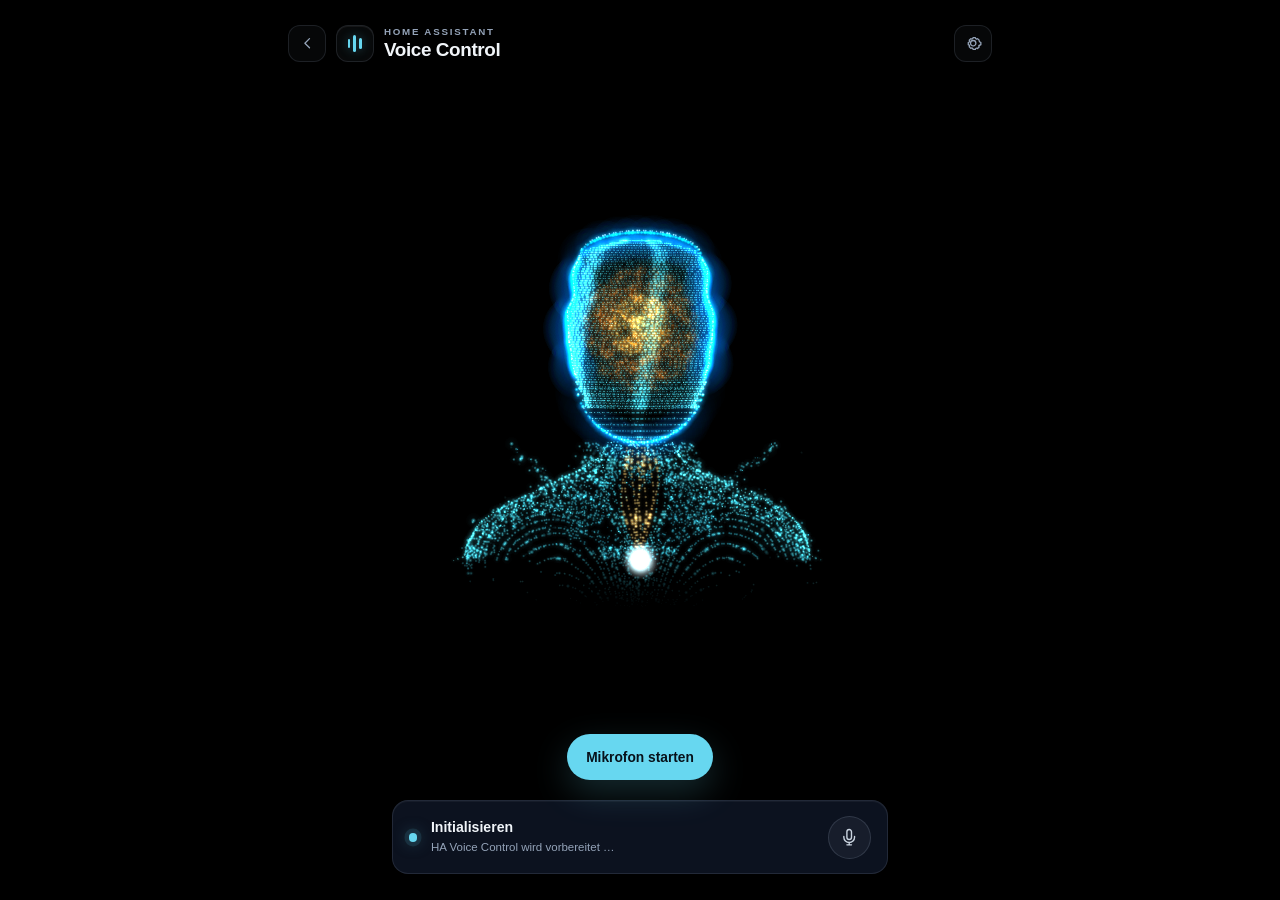
<file: tests/avatar-preview.html>
<!doctype html>
<html lang="de">
<head>
  <meta charset="utf-8">
  <meta name="viewport" content="width=device-width, initial-scale=1">
  <title>HA Voice Control – Partikel-Avatar Preview</title>
  <link rel="stylesheet" href="../custom_components/ha_always_on_voice/www/app/style.css">
</head>
<body>
  <div id="voiceMount"></div>
  <script src="../custom_components/ha_always_on_voice/www/app/ui.js"></script>
  <script>document.querySelector('#voiceMount').innerHTML = globalThis.HAVoiceMarkup;</script>
  <script src="../custom_components/ha_always_on_voice/www/app/audio.js"></script>
  <script src="../custom_components/ha_always_on_voice/www/app/ha-ws.js"></script>
  <script src="../custom_components/ha_always_on_voice/www/app/main.js"></script>
  <script>
    const preview = new globalThis.VoiceAssistApp();
    window.avatarPreview = preview;
    preview._applyRunConfiguration({ animation_style: 'avatar', tts_playback: 'muted' });
  </script>
</body>
</html>
</file>
<file: custom_components/ha_always_on_voice/www/app/style.css>
* {
  box-sizing: border-box;
}

:host,
:root {
  --bg: #000000;
  --surface: rgba(15, 23, 38, 0.82);
  --surface-solid: #101827;
  --line: rgba(148, 163, 184, 0.16);
  --text: #f1f5f9;
  --muted: #94a3b8;
  --accent: #4de0c1;
  --accent-rgb: 77, 224, 193;
  color-scheme: dark;
}

html,
body,
#voiceMount,
.voice-mount,
#app {
  width: 100%;
  height: 100%;
  min-height: 100dvh;
  margin: 0;
  overflow: hidden;
}

#ttsPlayer {
  display: none;
}

body,
:host {
  font-family: -apple-system, BlinkMacSystemFont, "SF Pro Display", "Segoe UI", sans-serif;
  background: var(--bg);
  color: var(--text);
  -webkit-font-smoothing: antialiased;
}

button {
  font: inherit;
}

#app {
  position: relative;
  isolation: isolate;
  background: #000000;
  transition: --accent 400ms ease;
}

.state-hearing {
  --accent: #6ee7d2;
  --accent-rgb: 110, 231, 210;
}

.state-processing {
  --accent: #f7c96b;
  --accent-rgb: 247, 201, 107;
}

.state-speaking {
  --accent: #a99cf7;
  --accent-rgb: 169, 156, 247;
}

.state-error {
  --accent: #fb7185;
  --accent-rgb: 251, 113, 133;
}

.state-connecting,
.state-starting,
.state-ready,
.state-idle {
  --accent: #67d7f0;
  --accent-rgb: 103, 215, 240;
}

.ambient {
  position: absolute;
  z-index: -1;
  width: 22rem;
  height: 22rem;
  border-radius: 50%;
  filter: blur(90px);
  opacity: 0.13;
  pointer-events: none;
}

.ambient-one {
  top: -10rem;
  right: -9rem;
  background: #2563eb;
}

.ambient-two {
  bottom: -12rem;
  left: -10rem;
  background: var(--accent);
  transition: background 500ms ease;
}

.voice-shell {
  width: min(100%, 48rem);
  height: 100%;
  min-height: 100dvh;
  margin: 0 auto;
  padding:
    max(1.35rem, env(safe-area-inset-top))
    max(1.4rem, env(safe-area-inset-right))
    max(1.6rem, env(safe-area-inset-bottom))
    max(1.4rem, env(safe-area-inset-left));
  display: grid;
  grid-template-rows: auto minmax(3.8rem, auto) minmax(18rem, 1fr) auto;
  gap: 0.6rem;
}

.voice-header {
  display: flex;
  align-items: center;
  gap: 0.65rem;
  min-height: 2.75rem;
}

.brand-copy {
  min-width: 0;
}

.voice-header h1,
.settings-header h2 {
  margin: 0;
  color: var(--text);
  font-size: 1.18rem;
  line-height: 1.1;
  font-weight: 620;
  letter-spacing: -0.02em;
}

.eyebrow {
  margin: 0 0 0.22rem;
  color: var(--muted);
  font-size: 0.61rem;
  font-weight: 720;
  letter-spacing: 0.18em;
}

.brand-mark {
  width: 2.35rem;
  height: 2.35rem;
  display: flex;
  align-items: center;
  justify-content: center;
  gap: 0.18rem;
  border: 1px solid var(--line);
  border-radius: 0.75rem;
  background: rgba(148, 163, 184, 0.055);
  box-shadow: inset 0 1px 0 rgba(255, 255, 255, 0.06);
}

.header-btn {
  width: 2.35rem;
  height: 2.35rem;
  flex: 0 0 auto;
  display: grid;
  place-items: center;
  padding: 0;
  border: 1px solid var(--line);
  border-radius: 0.75rem;
  color: var(--muted);
  background: rgba(148, 163, 184, 0.045);
  cursor: pointer;
  -webkit-tap-highlight-color: transparent;
  transition: color 160ms ease, background 160ms ease, transform 160ms ease;
}

.header-btn svg {
  width: 1.15rem;
  fill: none;
  stroke: currentColor;
  stroke-width: 1.7;
  stroke-linecap: round;
  stroke-linejoin: round;
}

.header-btn:active {
  color: var(--text);
  background: rgba(148, 163, 184, 0.12);
  transform: scale(0.96);
}

.settings-btn {
  margin-left: auto;
}

.brand-mark span {
  width: 0.18rem;
  border-radius: 1rem;
  background: var(--accent);
  box-shadow: 0 0 0.7rem rgba(var(--accent-rgb), 0.45);
  animation: brand-wave 1.8s ease-in-out infinite;
}

.brand-mark span:nth-child(1) { height: 0.55rem; animation-delay: -0.35s; }
.brand-mark span:nth-child(2) { height: 1.05rem; }
.brand-mark span:nth-child(3) { height: 0.72rem; animation-delay: -0.7s; }

@keyframes brand-wave {
  0%, 100% { transform: scaleY(0.7); opacity: 0.6; }
  50% { transform: scaleY(1); opacity: 1; }
}

.transcript-area {
  width: min(100%, 34rem);
  margin: 0 auto;
  align-self: end;
  text-align: center;
}

.assist-response,
.user-transcript {
  margin: 0;
  overflow-wrap: anywhere;
}

.assist-response {
  min-height: 1.65rem;
  color: var(--text);
  font-size: clamp(1rem, 3.8vw, 1.24rem);
  line-height: 1.42;
  font-weight: 480;
  letter-spacing: -0.015em;
}

.user-transcript {
  min-height: 1.35rem;
  margin-top: 0.45rem;
  color: var(--muted);
  font-size: 0.84rem;
  line-height: 1.4;
}

.animation-container {
  position: relative;
  width: min(100%, 25rem);
  min-height: 18rem;
  margin: 0 auto;
  display: grid;
  place-items: center;
}

/* Configuration is loaded asynchronously. Keep the stage empty instead of flashing the orb. */
.animation-pending .animation-container > * {
  visibility: hidden;
}

#frequencyRing {
  position: absolute;
  width: min(84vw, 22rem);
  height: min(84vw, 22rem);
  z-index: 2;
  opacity: 0.78;
  pointer-events: none;
}

#avatarCanvas {
  display: none;
  position: absolute;
  inset: 0;
  width: 100%;
  height: 100%;
  z-index: 2;
  border-radius: 1.2rem;
  pointer-events: none;
}

.orb-aura {
  position: absolute;
  width: 13.5rem;
  height: 13.5rem;
  border-radius: 50%;
  background: rgba(var(--accent-rgb), 0.16);
  filter: blur(3.2rem);
  opacity: 0.58;
  transform: scale(0.88);
  animation: aura-breathe 4.5s ease-in-out infinite;
  transition: background 500ms ease;
}

.orb {
  position: relative;
  z-index: 3;
  width: 9.4rem;
  height: 9.4rem;
  animation: orb-float 5.5s ease-in-out infinite;
  filter:
    drop-shadow(0 1.4rem 2.2rem rgba(0, 0, 0, 0.3))
    drop-shadow(0 0 1.8rem rgba(var(--accent-rgb), 0.22));
  transition: filter 500ms ease;
}

.voice-core-svg {
  display: block;
  width: 100%;
  height: 100%;
  overflow: visible;
}

.svg-accent-stop,
.svg-minimal-disc {
  stop-color: var(--accent);
  fill: var(--accent);
}

.svg-design {
  transform-origin: center;
}

.svg-aurora,
.svg-equalizer,
.svg-constellation,
.svg-minimal,
.pulse-rings {
  display: none;
}

.svg-flow,
.svg-aurora-wave,
.svg-specular,
.svg-refraction,
.svg-caustic {
  transform-box: fill-box;
  transform-origin: center;
}

.svg-flow-light {
  animation: svg-flow-light 7.5s ease-in-out infinite alternate;
}

.svg-flow-dark {
  animation: svg-flow-dark 9s ease-in-out infinite alternate;
}

.svg-specular {
  animation: svg-specular-drift 6.2s ease-in-out infinite alternate;
}

.svg-refraction {
  animation: svg-refraction-drift 8.5s ease-in-out infinite alternate;
}

.svg-caustic-one {
  animation: svg-caustic-one 5.8s ease-in-out infinite alternate;
}

.svg-caustic-two {
  animation: svg-caustic-two 7.4s ease-in-out infinite alternate;
}

.orbit {
  position: absolute;
  z-index: 1;
  border: 1px solid rgba(var(--accent-rgb), 0.15);
  border-radius: 50%;
  pointer-events: none;
}

.orbit span {
  position: absolute;
  top: 50%;
  left: -0.2rem;
  width: 0.42rem;
  height: 0.42rem;
  border-radius: 50%;
  background: var(--accent);
  box-shadow: 0 0 0.8rem rgba(var(--accent-rgb), 0.72);
}

.orbit-outer {
  width: 15.2rem;
  height: 15.2rem;
  border-style: dashed;
  animation: orbit-rotate 28s linear infinite;
}

.orbit-inner {
  width: 12.35rem;
  height: 12.35rem;
  opacity: 0.68;
  animation: orbit-rotate-reverse 18s linear infinite;
}

.orbit-inner span {
  top: -0.2rem;
  left: 50%;
  width: 0.34rem;
  height: 0.34rem;
}

.state-hearing .orb {
  animation: orb-hearing 1.25s ease-in-out infinite;
}

.state-processing .svg-flow {
  animation-duration: 3.2s;
}

.state-processing .orb {
  animation: orb-process 2.6s ease-in-out infinite;
}

.state-speaking .orb {
  animation: orb-speaking 1.1s ease-in-out infinite;
}

.state-error .orb {
  animation: orb-error 480ms ease-out;
}

.animation-spectrum .orb {
  width: 7.2rem;
  height: 7.2rem;
  border-radius: 50%;
  animation: orb-speaking 3.2s ease-in-out infinite;
}

.animation-spectrum .orb-aura {
  width: 10rem;
  height: 10rem;
  opacity: 0.46;
}

.animation-spectrum #frequencyRing {
  width: min(92vw, 24rem);
  height: min(92vw, 24rem);
}

.animation-spectrum .orbit {
  opacity: 0.18;
}

.animation-liquid_equalizer .orb {
  width: 14.5rem;
  height: 14.5rem;
  animation: none;
  filter:
    drop-shadow(0 1.4rem 2.2rem rgba(0, 0, 0, 0.32))
    drop-shadow(0 0 2.3rem rgba(var(--accent-rgb), 0.3));
}

.animation-liquid_equalizer .svg-sphere,
.animation-liquid_equalizer .orbit,
.animation-liquid_equalizer .pulse-rings,
.animation-liquid_equalizer #frequencyRing {
  display: none;
}

.animation-liquid_equalizer .svg-equalizer {
  display: block;
}

.animation-liquid_equalizer .equalizer-color {
  transition: stop-color 720ms ease;
}

.animation-liquid_equalizer .equalizer-color-one { stop-color: #edfffb; }
.animation-liquid_equalizer .equalizer-color-two { stop-color: #8ff4db; }
.animation-liquid_equalizer .equalizer-color-three { stop-color: #30d5c0; }
.animation-liquid_equalizer .equalizer-color-four { stop-color: #1686ae; }
.animation-liquid_equalizer .equalizer-color-five { stop-color: #092c59; }

.animation-liquid_equalizer.state-hearing .equalizer-color-one { stop-color: #ecfeff; }
.animation-liquid_equalizer.state-hearing .equalizer-color-two { stop-color: #70f4ff; }
.animation-liquid_equalizer.state-hearing .equalizer-color-three { stop-color: #1cc8f1; }
.animation-liquid_equalizer.state-hearing .equalizer-color-four { stop-color: #176bd1; }
.animation-liquid_equalizer.state-hearing .equalizer-color-five { stop-color: #102860; }

.animation-liquid_equalizer.state-speaking .equalizer-color-one { stop-color: #fff4ff; }
.animation-liquid_equalizer.state-speaking .equalizer-color-two { stop-color: #ddb7ff; }
.animation-liquid_equalizer.state-speaking .equalizer-color-three { stop-color: #a978f7; }
.animation-liquid_equalizer.state-speaking .equalizer-color-four { stop-color: #654bdc; }
.animation-liquid_equalizer.state-speaking .equalizer-color-five { stop-color: #272466; }

.animation-liquid_equalizer.state-hearing .orb,
.animation-liquid_equalizer.state-speaking .orb {
  animation: none;
}

.animation-aurora .orb {
  width: 11.2rem;
  height: 11.2rem;
  animation: aurora-hover 6s ease-in-out infinite;
}

.animation-aurora .svg-sphere { display: none; }
.animation-aurora .svg-aurora { display: block; }

.svg-aurora-wave-one {
  animation: svg-aurora-one 7s ease-in-out infinite alternate;
}

.svg-aurora-wave-two {
  animation: svg-aurora-two 8.5s ease-in-out infinite alternate;
}

.animation-aurora .orbit-outer {
  width: 17rem;
  height: 9.6rem;
  border-style: solid;
  opacity: 0.42;
}

.animation-aurora .orbit-inner,
.animation-aurora #frequencyRing {
  display: none;
}

.animation-pulse .orb {
  width: 5.8rem;
  height: 5.8rem;
  animation: pulse-core 2.4s ease-in-out infinite;
}

.animation-pulse .orbit,
.animation-pulse #frequencyRing {
  display: none;
}

.animation-pulse .svg-flow {
  display: none;
}

.animation-pulse .pulse-rings {
  position: absolute;
  z-index: 1;
  display: grid;
  width: 6rem;
  height: 6rem;
  place-items: center;
}

.animation-pulse .pulse-rings span {
  position: absolute;
  inset: 0;
  border: 1px solid rgba(var(--accent-rgb), 0.42);
  border-radius: 50%;
  animation: pulse-expand 3.3s ease-out infinite;
}

.animation-pulse .pulse-rings span:nth-child(2) { animation-delay: -1.1s; }
.animation-pulse .pulse-rings span:nth-child(3) { animation-delay: -2.2s; }

.animation-constellation .orb {
  width: 10.8rem;
  height: 10.8rem;
  animation: constellation-float 8s ease-in-out infinite;
}

.animation-constellation .svg-sphere,
.animation-constellation #frequencyRing {
  display: none;
}

.animation-constellation .svg-constellation {
  display: block;
}

.animation-constellation .svg-stars circle {
  animation: star-twinkle 2.8s ease-in-out infinite alternate;
  transform-box: fill-box;
  transform-origin: center;
}

.animation-constellation .svg-stars circle:nth-child(2) { animation-delay: -0.8s; }
.animation-constellation .svg-stars circle:nth-child(3) { animation-delay: -1.6s; }
.animation-constellation .svg-stars circle:nth-child(4) { animation-delay: -2.2s; }
.animation-constellation .svg-stars circle:nth-child(5) { animation-delay: -1.1s; }
.animation-constellation .svg-stars circle:nth-child(6) { animation-delay: -2.5s; }

.animation-minimal .orb {
  width: 6.4rem;
  height: 6.4rem;
  animation: none;
  filter: drop-shadow(0 0 1.6rem rgba(var(--accent-rgb), 0.22));
}

.animation-minimal .svg-sphere,
.animation-minimal .pulse-rings,
.animation-minimal .orb-aura,
.animation-minimal .orbit,
.animation-minimal #frequencyRing {
  display: none;
}

.animation-minimal .svg-minimal {
  display: block;
}

.animation-minimal.state-hearing .orb,
.animation-minimal.state-speaking .orb {
  animation: orb-hearing 1.4s ease-in-out infinite;
}

.animation-avatar .orb,
.animation-avatar .orb-aura,
.animation-avatar .orbit,
.animation-avatar .pulse-rings,
.animation-avatar #frequencyRing {
  display: none;
}

.animation-avatar #avatarCanvas {
  display: block;
}

.animation-avatar > .ambient {
  display: none;
}

/* Never leave Voice Control visually empty when WebGL or an avatar asset fails. */
.animation-avatar.avatar-load-error .orb,
.animation-avatar.avatar-load-error .orb-aura {
  display: block;
}

.animation-avatar.avatar-load-error #avatarCanvas {
  display: none;
}

@keyframes orb-float {
  0%, 100% { transform: translate3d(0, 0, 0) scale(0.99); }
  50% { transform: translate3d(0, -0.28rem, 0) scale(1.012); }
}

@keyframes svg-flow-light {
  0% { transform: translate(-8px, -5px) rotate(-3deg) scale(1); }
  100% { transform: translate(12px, 9px) rotate(5deg) scale(1.12); }
}

@keyframes svg-flow-dark {
  0% { transform: translate(8px, 10px) rotate(2deg) scale(1.08); }
  100% { transform: translate(-11px, -7px) rotate(-5deg) scale(0.96); }
}

@keyframes svg-specular-drift {
  0% { transform: translate(-4px, -3px) rotate(-3deg) scale(0.94); opacity: 0.78; }
  100% { transform: translate(8px, 6px) rotate(5deg) scale(1.08); opacity: 1; }
}

@keyframes svg-refraction-drift {
  0% { transform: translate(7px, 5px) rotate(2deg) scale(1.04); }
  100% { transform: translate(-9px, -4px) rotate(-4deg) scale(0.96); }
}

@keyframes svg-caustic-one {
  0% { transform: translate(-8px, 4px) rotate(-3deg) scaleX(0.94); opacity: 0.45; }
  100% { transform: translate(9px, -5px) rotate(4deg) scaleX(1.08); opacity: 0.88; }
}

@keyframes svg-caustic-two {
  0% { transform: translate(6px, -3px) rotate(2deg); opacity: 0.3; }
  100% { transform: translate(-7px, 5px) rotate(-4deg); opacity: 0.66; }
}

@keyframes aurora-hover {
  0%, 100% { transform: translate3d(0, 0, 0) scale(0.99); }
  50% { transform: translate3d(0, -0.38rem, 0) scale(1.015); }
}

@keyframes svg-aurora-one {
  0% { transform: translate(-12px, -4px) scale(1.04); }
  100% { transform: translate(17px, 8px) scale(1.16); }
}

@keyframes svg-aurora-two {
  0% { transform: translate(11px, 7px) scale(1.08); }
  100% { transform: translate(-16px, -6px) scale(0.98); }
}

@keyframes pulse-core {
  0%, 100% { transform: scale(0.94); opacity: 0.88; }
  50% { transform: scale(1.07); opacity: 1; }
}

@keyframes pulse-expand {
  0% { opacity: 0.72; transform: scale(0.88); }
  100% { opacity: 0; transform: scale(2.85); }
}

@keyframes constellation-float {
  0%, 100% { transform: translateY(0) rotate(-2deg); }
  50% { transform: translateY(-0.35rem) rotate(2deg); }
}

@keyframes star-twinkle { from { opacity: 0.35; transform: scale(0.7); } to { opacity: 1; transform: scale(1.25); } }

@keyframes orbit-rotate {
  to { transform: rotate(360deg); }
}

@keyframes orbit-rotate-reverse {
  to { transform: rotate(-360deg); }
}

@keyframes aura-breathe {
  0%, 100% { opacity: 0.5; transform: scale(0.84); }
  50% { opacity: 0.83; transform: scale(1.06); }
}

@keyframes orb-hearing {
  0%, 100% { transform: translate3d(0, 0, 0) scale(0.98); }
  50% { transform: translate3d(0, 0, 0) scale(1.06); }
}

@keyframes orb-process {
  0%, 100% { transform: translate3d(0, 0, 0) rotate(-4deg) scale(0.96); }
  50% { transform: translate3d(0, 0, 0) rotate(8deg) scale(1.03); }
}

@keyframes orb-speaking {
  0%, 100% { transform: translate3d(0, 0, 0) scale(0.98); }
  50% { transform: translate3d(0, -0.2rem, 0) scale(1.045); }
}

@keyframes orb-error {
  0%, 100% { transform: translate3d(0, 0, 0); }
  30% { transform: translate3d(-0.45rem, 0, 0); }
  65% { transform: translate3d(0.35rem, 0, 0); }
}

.start-overlay {
  position: absolute;
  inset: 0;
  z-index: 5;
  display: flex;
  align-items: flex-end;
  justify-content: center;
  padding-bottom: 0.65rem;
  opacity: 0;
  pointer-events: none;
  transition: opacity 220ms ease;
}

.start-overlay.visible {
  opacity: 1;
  pointer-events: auto;
}

.start-btn,
.settings-content button {
  min-height: 2.9rem;
  padding: 0.75rem 1.15rem;
  border: 1px solid rgba(var(--accent-rgb), 0.32);
  border-radius: 999px;
  color: #07111a;
  background: var(--accent);
  box-shadow: 0 0.8rem 2.2rem rgba(var(--accent-rgb), 0.2);
  font-size: 0.86rem;
  font-weight: 680;
  cursor: pointer;
  -webkit-tap-highlight-color: transparent;
  transition: transform 160ms ease, opacity 160ms ease;
}

.start-btn:active,
.settings-content button:active {
  transform: scale(0.97);
}

.start-btn:disabled,
.settings-content button:disabled {
  opacity: 0.62;
}

.status-card {
  width: min(100%, 31rem);
  min-height: 4.25rem;
  margin: 0 auto;
  padding: 0.9rem 1rem;
  display: flex;
  align-items: center;
  gap: 0.85rem;
  border: 1px solid var(--line);
  border-radius: 1rem;
  background: var(--surface);
  box-shadow: inset 0 1px 0 rgba(255, 255, 255, 0.045), 0 1rem 3rem rgba(0, 0, 0, 0.18);
  backdrop-filter: blur(1.5rem);
  -webkit-backdrop-filter: blur(1.5rem);
}

.status-dot {
  width: 0.52rem;
  height: 0.52rem;
  flex: 0 0 auto;
  border-radius: 50%;
  background: var(--accent);
  box-shadow: 0 0 0 0.28rem rgba(var(--accent-rgb), 0.11), 0 0 1rem rgba(var(--accent-rgb), 0.5);
}

.status-copy {
  min-width: 0;
  flex: 1 1 auto;
}

.mic-toggle-btn {
  width: 2.7rem;
  height: 2.7rem;
  flex: 0 0 auto;
  display: grid;
  place-items: center;
  padding: 0;
  border: 1px solid rgba(var(--accent-rgb), 0.25);
  border-radius: 50%;
  color: var(--accent);
  background: rgba(var(--accent-rgb), 0.08);
  cursor: pointer;
  -webkit-tap-highlight-color: transparent;
  transition: transform 160ms ease, color 160ms ease, background 160ms ease;
}

.mic-toggle-btn:active { transform: scale(0.94); }

.mic-toggle-btn svg {
  width: 1.15rem;
  height: 1.15rem;
  fill: none;
  stroke: currentColor;
  stroke-width: 1.8;
  stroke-linecap: round;
  stroke-linejoin: round;
}

.mic-toggle-btn.paused {
  color: #cbd5e1;
  background: rgba(148, 163, 184, 0.08);
  border-color: rgba(148, 163, 184, 0.2);
}

.state-paused .status-dot {
  background: #94a3b8;
  box-shadow: none;
}

.state-paused .animation-container * {
  animation-play-state: paused !important;
}

.state-listening .status-dot,
.state-hearing .status-dot {
  animation: status-pulse 1.7s ease-out infinite;
}

@keyframes status-pulse {
  0% { box-shadow: 0 0 0 0 rgba(var(--accent-rgb), 0.36); }
  70%, 100% { box-shadow: 0 0 0 0.55rem rgba(var(--accent-rgb), 0); }
}

.state-indicator,
.state-detail {
  margin: 0;
}

.state-indicator {
  color: var(--text);
  font-size: 0.88rem;
  line-height: 1.25;
  font-weight: 640;
}

.state-detail {
  margin-top: 0.18rem;
  color: var(--muted);
  font-size: 0.72rem;
  line-height: 1.35;
  overflow-wrap: anywhere;
}

.settings-panel {
  position: absolute;
  z-index: 100;
  right: 0;
  bottom: 0;
  left: 0;
  padding: 0.75rem 1.4rem max(1.5rem, env(safe-area-inset-bottom));
  border-top: 1px solid var(--line);
  border-radius: 1.65rem 1.65rem 0 0;
  background: rgba(17, 24, 40, 0.97);
  box-shadow: 0 -1rem 4rem rgba(0, 0, 0, 0.42);
  backdrop-filter: blur(2rem);
  -webkit-backdrop-filter: blur(2rem);
  transform: translateY(105%);
  visibility: hidden;
  transition: transform 300ms cubic-bezier(.22,.8,.24,1), visibility 300ms;
}

.settings-panel.open {
  transform: translateY(0);
  visibility: visible;
}

.sheet-handle {
  width: 2.4rem;
  height: 0.25rem;
  margin: 0 auto 1.25rem;
  border-radius: 1rem;
  background: rgba(255, 255, 255, 0.2);
}

.settings-header {
  display: flex;
  align-items: center;
  justify-content: space-between;
  gap: 1rem;
}

.close-btn {
  width: 2.5rem;
  height: 2.5rem;
  padding: 0;
  border: 1px solid var(--line);
  border-radius: 50%;
  color: var(--muted);
  background: rgba(255, 255, 255, 0.04);
  font-size: 1.5rem;
  line-height: 1;
  cursor: pointer;
}

.settings-content {
  max-width: 34rem;
  margin: 1.35rem auto 0;
  max-height: min(72dvh, 42rem);
  overflow-y: auto;
  padding-bottom: 0.15rem;
}

.settings-section {
  padding: 0.95rem;
  margin-bottom: 0.8rem;
  border: 1px solid var(--line);
  border-radius: 1rem;
  background: rgba(255, 255, 255, 0.025);
}

.settings-section h3 {
  margin: 0 0 0.55rem;
  font-size: 0.91rem;
  font-weight: 650;
}

.setting-field {
  display: grid;
  gap: 0.42rem;
  margin-top: 0.72rem;
  color: var(--muted);
  font-size: 0.76rem;
}

.setting-field select {
  width: 100%;
  min-height: 2.7rem;
  padding: 0.62rem 2.2rem 0.62rem 0.72rem;
  border: 1px solid rgba(148, 163, 184, 0.18);
  border-radius: 0.75rem;
  color: var(--text);
  background: rgba(7, 14, 27, 0.68);
  font: inherit;
  font-size: 0.82rem;
}

.setting-field select:disabled { opacity: 0.52; }

.setting-range > span {
  display: flex;
  justify-content: space-between;
  gap: 0.8rem;
}

.setting-range strong { color: var(--text); }

.setting-range input {
  width: 100%;
  height: 1.6rem;
  accent-color: var(--accent);
}

.settings-hint {
  margin: 0 0 0.85rem;
  color: var(--muted);
  font-size: 0.84rem;
  line-height: 1.55;
}

.settings-info-row {
  display: flex;
  align-items: flex-start;
  justify-content: space-between;
  gap: 1rem;
  margin: 0.8rem 0;
  color: var(--muted);
  font-size: 0.78rem;
}

.settings-info-row strong {
  max-width: 56%;
  color: var(--text);
  text-align: right;
  overflow-wrap: anywhere;
}

.settings-link {
  display: block;
  padding: 0.72rem 0.8rem;
  border-radius: 0.75rem;
  color: var(--accent);
  background: rgba(var(--accent-rgb), 0.08);
  font-size: 0.8rem;
  font-weight: 620;
  text-align: center;
  text-decoration: none;
}

.diagnostic-grid {
  display: grid;
  grid-template-columns: minmax(0, 1fr) minmax(7.5rem, 1.15fr);
  gap: 0.48rem 0.8rem;
  margin: 0.75rem 0 1rem;
  color: var(--muted);
  font-size: 0.75rem;
}

.diagnostic-grid strong {
  color: var(--text);
  font-weight: 590;
  text-align: right;
  overflow-wrap: anywhere;
}

.diagnostic-grid strong[data-status="ok"] { color: #6ee7cf; }
.diagnostic-grid strong[data-status="warn"] { color: #fde68a; }
.diagnostic-grid strong[data-status="error"] { color: #fda4af; }

.latency-grid {
  display: grid;
  grid-template-columns: repeat(3, 1fr);
  gap: 0.45rem;
  margin-bottom: 0.8rem;
}

.latency-grid div {
  display: grid;
  gap: 0.18rem;
  padding: 0.58rem 0.4rem;
  border: 1px solid rgba(148, 163, 184, 0.12);
  border-radius: 0.7rem;
  background: rgba(7, 14, 27, 0.36);
  text-align: center;
}

.latency-grid span { color: var(--muted); font-size: 0.67rem; }
.latency-grid strong { color: var(--text); font-size: 0.76rem; }

.quick-access-note { margin-bottom: 0; }
.quick-access-note .settings-hint { margin-bottom: 0; }

.settings-content button {
  width: 100%;
  border-radius: 0.9rem;
}

@media (max-height: 690px) {
  .voice-shell {
    grid-template-rows: auto minmax(2.7rem, auto) minmax(14rem, 1fr) auto;
    padding-top: max(0.9rem, env(safe-area-inset-top));
  }
  .orb { width: 8rem; height: 8rem; }
  .orb-aura { width: 10.5rem; height: 10.5rem; }
  .orbit-outer { width: 13rem; height: 13rem; }
  .orbit-inner { width: 10.5rem; height: 10.5rem; }
  #frequencyRing { width: 17.5rem; height: 17.5rem; }
  .animation-container { min-height: 14rem; }
}

@media (min-width: 700px) {
  .voice-shell { padding-inline: 2rem; }
  .settings-panel {
    left: 50%;
    width: min(36rem, 100%);
    transform: translate(-50%, 105%);
  }
  .settings-panel.open { transform: translate(-50%, 0); }
}

@media (prefers-reduced-motion: reduce) {
  *, *::before, *::after {
    animation-duration: 1ms !important;
    animation-iteration-count: 1 !important;
    scroll-behavior: auto !important;
  }
}
</file>
